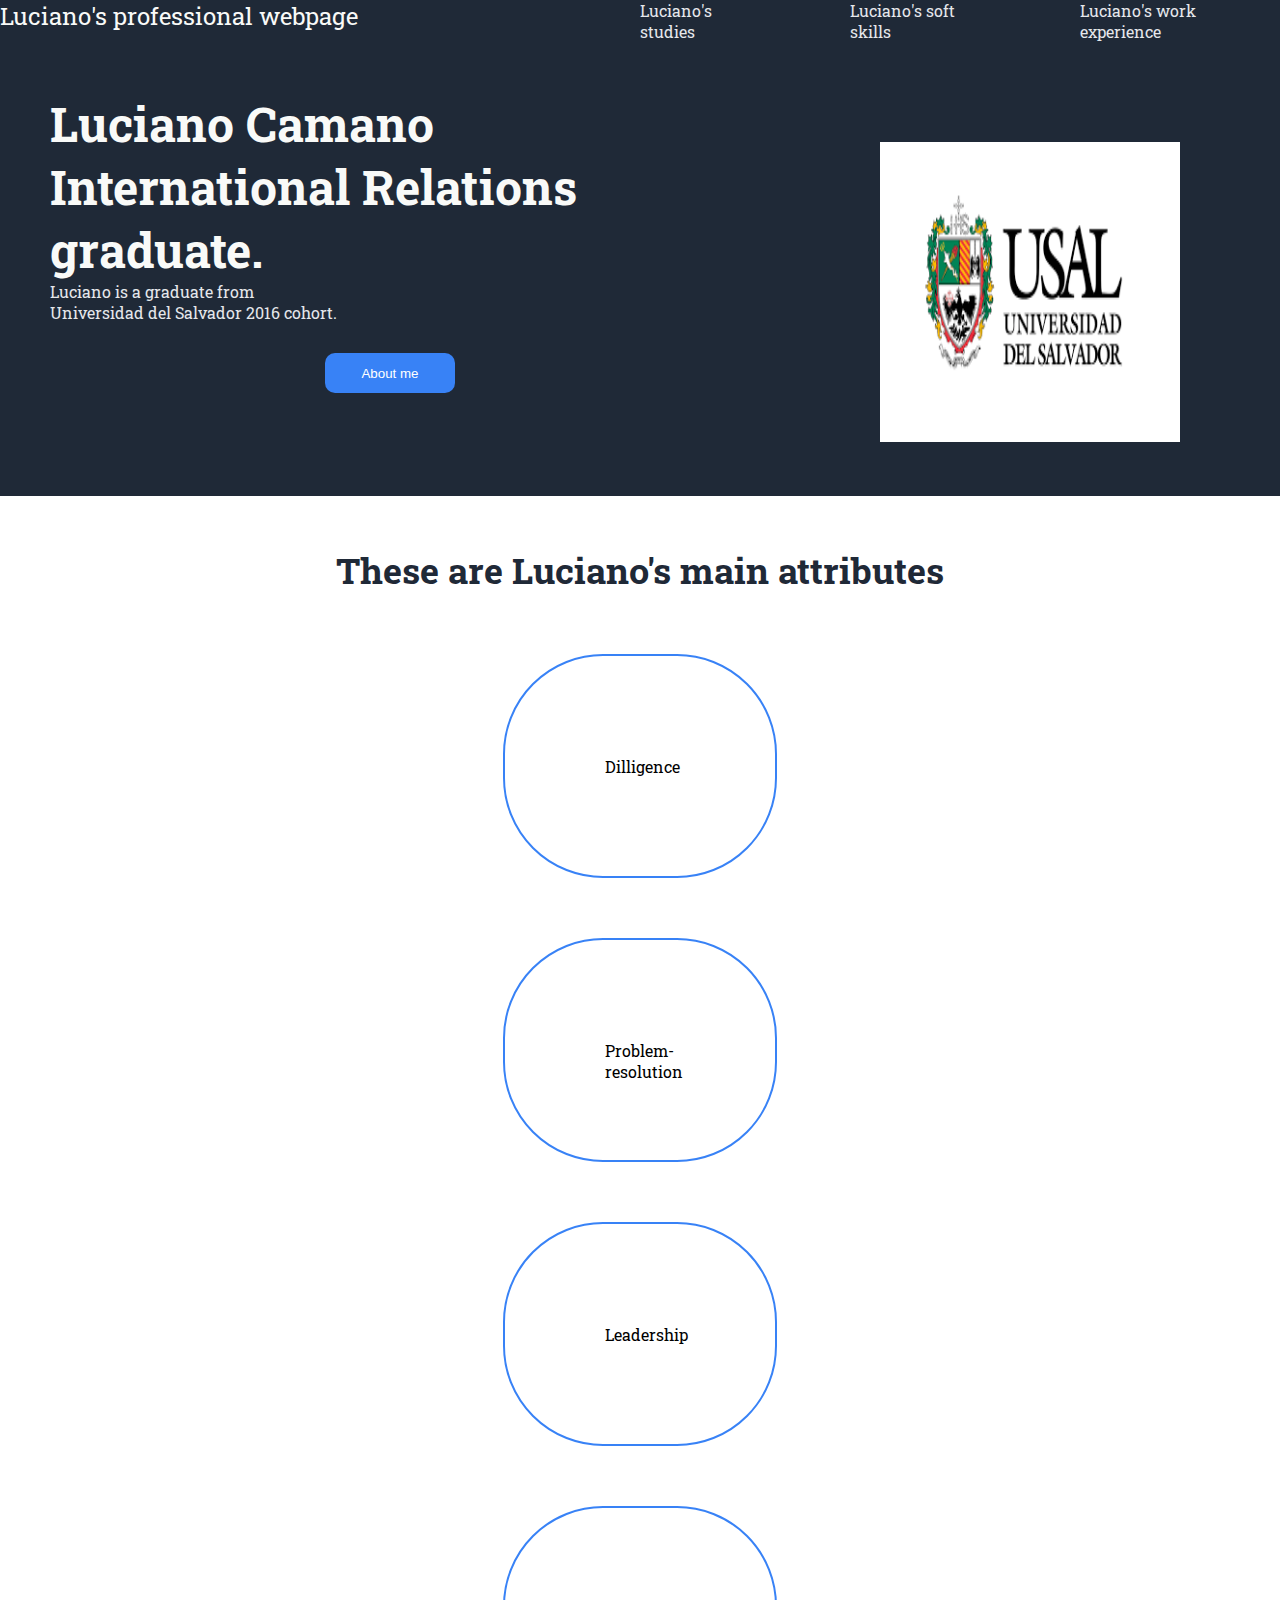
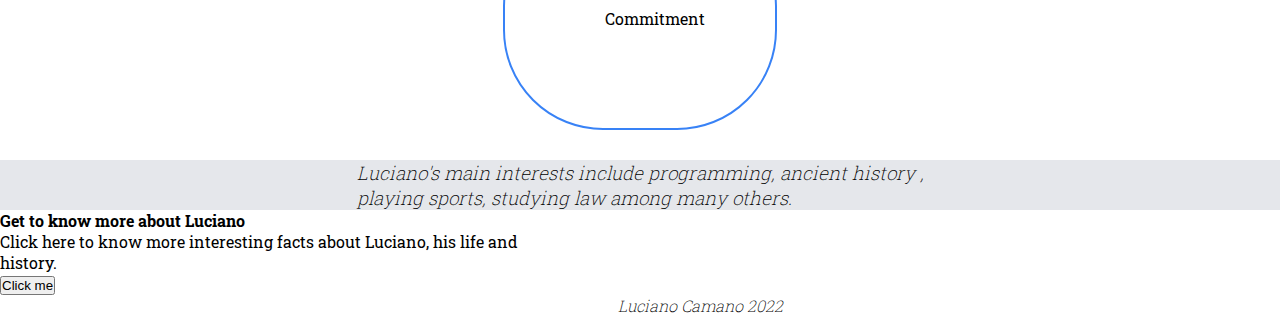
<file: index.html>
<!DOCTYPE html>
<html lang="en">
<head>
    <meta charset="UTF-8">
    <meta http-equiv="X-UA-Compatible" content="IE=edge">
    <meta name="viewport" content="width=device-width, initial-scale=1.0">
    <title>Luciano's webpage </title>
    <link rel="stylesheet" href="styles.css">
</head>
<body>
    <div class="first section">
        <div class="navbar">
            <div class="navbar-left">
                <p id="header-logo">
               Luciano's professional webpage </p> 
            
            </div> 
                <div class="navbar-right"> 
                    <ul style="list-style-type:none ;">
                    
        <li class="header-link"> Luciano's studies </li>
        <li class="header-link"> Luciano's soft skills</li>
        <li class="header-link"> Luciano's work experience </li>
          </ul>

    </div>
        
    </div>

    <div class="content">
        <div class="content.left">
            <h1>Luciano Camano </br>International Relations graduate.</h1>
            <p class="header-link">Luciano is a graduate from </br> Universidad del Salvador 2016 cohort.</p>
            <button type="first button" class="first-button"> About me</button>
        </div>
        <div class="content.right">
            <img src="[data-uri]" alt="USAL logo" style="width:300px;height:300px;">


        </div>
        </div>
    </div>

<div class="second-part"><h2>These are Luciano's main attributes</h2>
</div>
<div class="box-blue">
    <div class="box">
        <p class="second"> Dilligence </p>
</div>
</div>
<div class="box-blue">
    <div class="box">
        <p class="second"> Problem- resolution </p>
</div>
</div>
<div class="box-blue">
    <div class="box">
        <p class="second"> Leadership </p>
</div>
</div>
<div class="box-blue">
    <div class="box">
        <p class="second"> Commitment </p>
</div>
    
    
</div>

<div class="third-section">
<H3 class="third"> Luciano's main interests include programming, ancient history , <br> playing sports, studying law among many others. </H3>
</div>

<div class=" last.section"></div>
<div class=" last.container">
    <div class="left.container">
        <h4> Get to know more about Luciano</h4>
        <p class="last.b"> Click here to know more interesting facts about Luciano,
            his life and <br> history.</p>
            <div class="right">
                <button type="button.last" class="button"> Click me</button>
            </div>
    </div>
</div>
<div class="footer"> Luciano Camano 2022

</div>
</body>
</html>
</file>
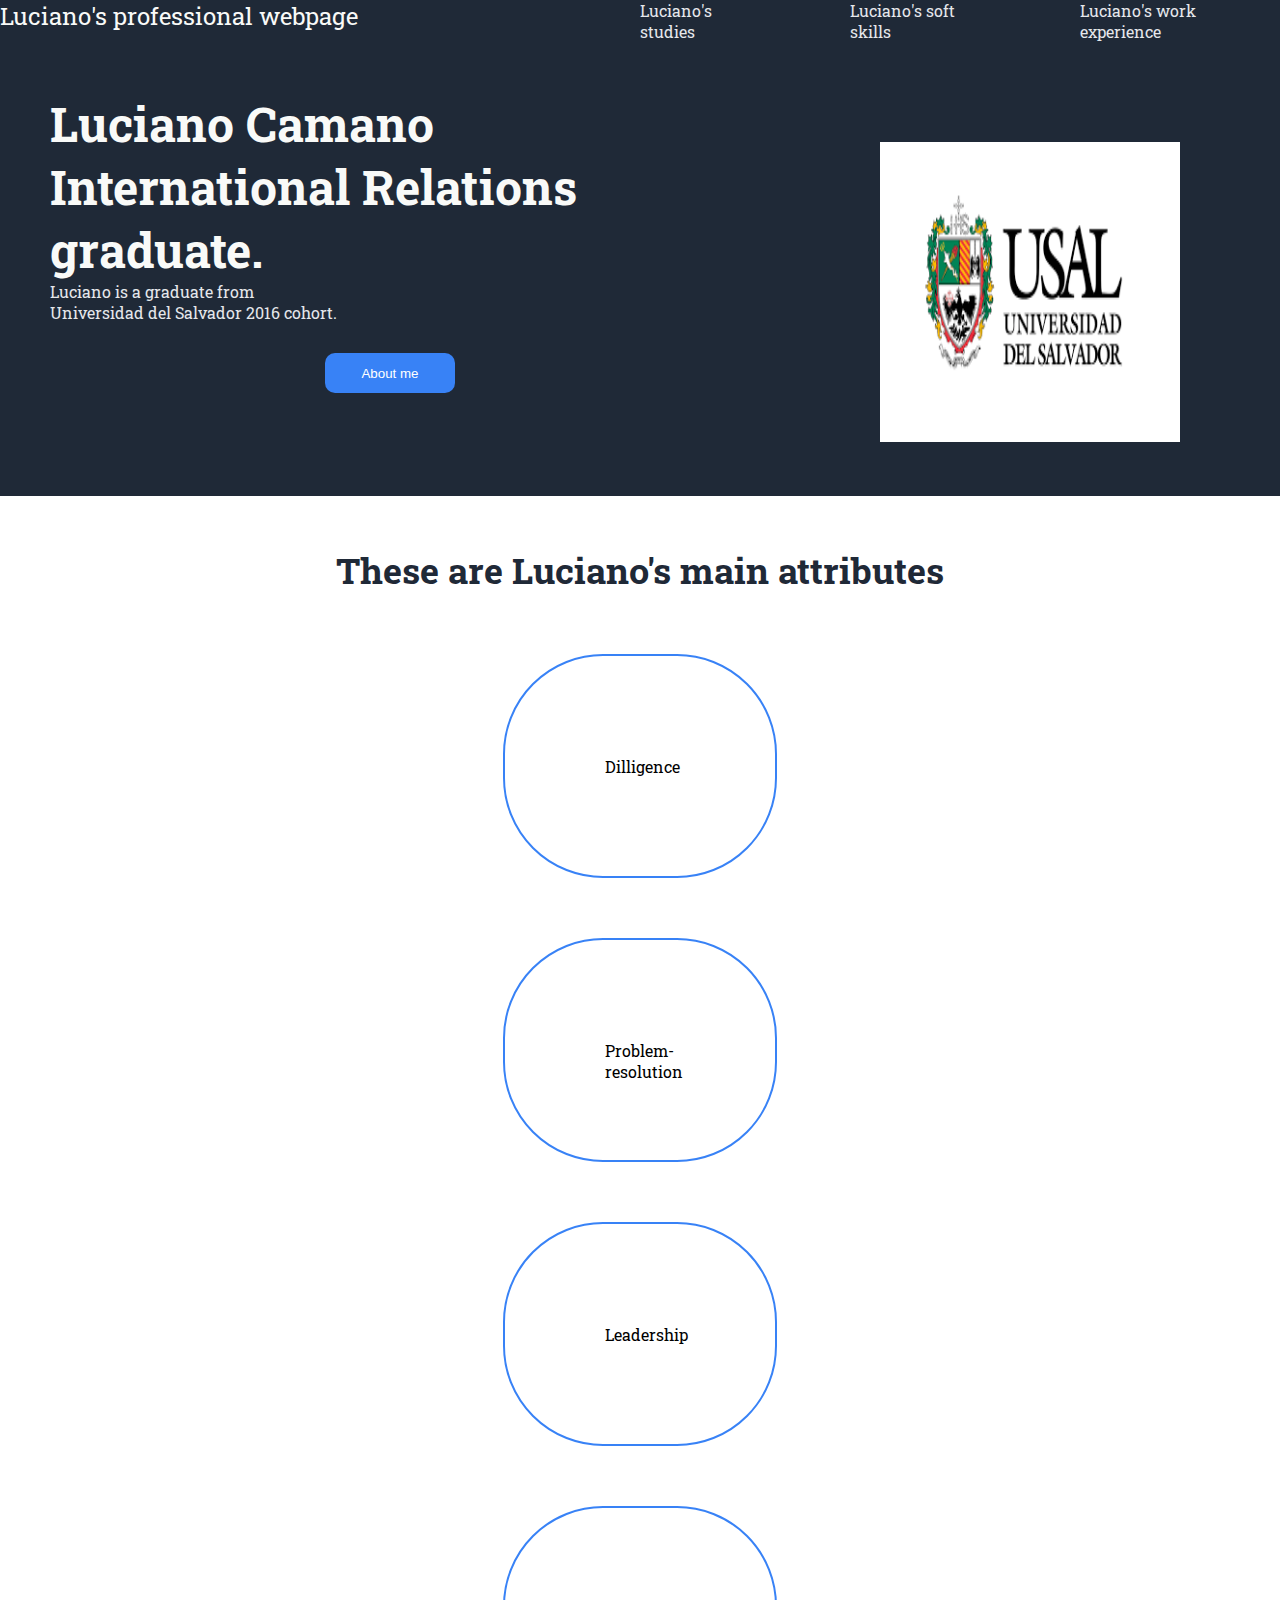
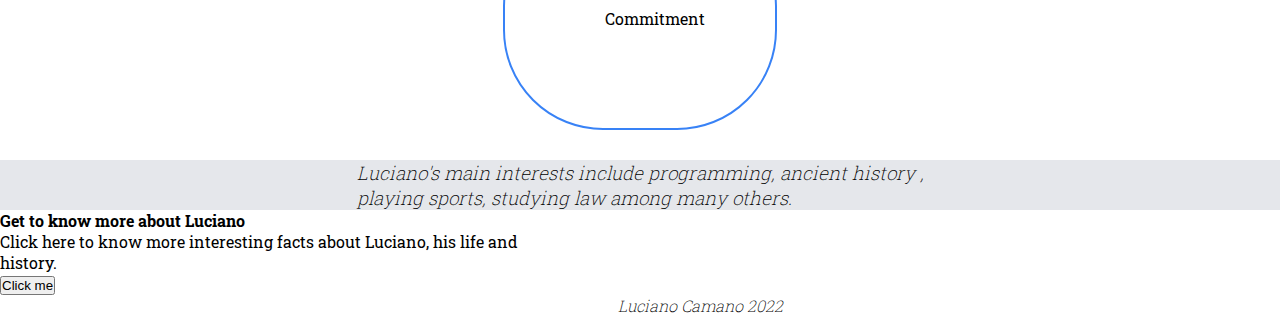
<file: landingpage.html>
<!DOCTYPE html>
<html lang="en">
<head>
    <meta charset="UTF-8">
    <meta http-equiv="X-UA-Compatible" content="IE=edge">
    <meta name="viewport" content="width=device-width, initial-scale=1.0">
    <title>Luciano's webpage </title>
    <link rel="stylesheet" href="styles.css">
</head>
<body>
    <div class="first section">
        <div class="navbar">
            <div class="navbar-left">
                <p id="header-logo">
               Luciano's professional webpage </p> 
            
            </div> 
                <div class="navbar-right"> 
                    <ul style="list-style-type:none ;">
                    
        <li class="header-link"> Luciano's studies </li>
        <li class="header-link"> Luciano's soft skills</li>
        <li class="header-link"> Luciano's work experience </li>
          </ul>

    </div>
        
    </div>

    <div class="content">
        <div class="content.left">
            <h1>Luciano Camano </br>International Relations graduate.</h1>
            <p class="header-link">Luciano is a graduate from </br> Universidad del Salvador 2016 cohort.</p>
            <button type="first button" class="first-button"> About me</button>
        </div>
        <div class="content.right">
            <img src="[data-uri]" alt="USAL logo" style="width:300px;height:300px;">


        </div>
        </div>
    </div>

<div class="second-part"><h2>These are Luciano's main attributes</h2>
</div>
<div class="box-blue">
    <div class="box">
        <p class="second"> Dilligence </p>
</div>
</div>
<div class="box-blue">
    <div class="box">
        <p class="second"> Problem- resolution </p>
</div>
</div>
<div class="box-blue">
    <div class="box">
        <p class="second"> Leadership </p>
</div>
</div>
<div class="box-blue">
    <div class="box">
        <p class="second"> Commitment </p>
</div>
    
    
</div>

<div class="third-section">
<H3 class="third"> Luciano's main interests include programming, ancient history , <br> playing sports, studying law among many others. </H3>
</div>

<div class=" last.section"></div>
<div class=" last.container">
    <div class="left.container">
        <h4> Get to know more about Luciano</h4>
        <p class="last.b"> Click here to know more interesting facts about Luciano,
            his life and <br> history.</p>
            <div class="right">
                <button type="button.last" class="button"> Click me</button>
            </div>
    </div>
</div>
<div class="footer"> Luciano Camano 2022

</div>
</body>
</html>
</file>
<file: styles.css>
@import url('https://fonts.googleapis.com/css2?family=Roboto+Slab:wght@300&display=swap');

body {font-family: "Roboto slab", serif}

* {margin: 0;
padding: 0;}

.first.section { background-color: #1F2937;}

#header-logo {font-size: 24px; color: #f9faf8 ;}

.header-link { font-size: 16px; color: #E5E7eb; }


.navbar {display: flex; flex-direction: row;}


ul{display: flex; 
    flex-direction: row;
gap: 5rem;}

    
    .navbar-right,.navbar-left {display: flex;
width: 50%; }

h1 {font-size: 48px;
font-weight: bolder;
color: #f9faf8;}

.content {display: flex
    ; flex-direction: row;
margin: 50px;}

.content.right {display:flex ; 
    justify-content: center; align-items: center; 
    flex-direction: column; 
    width: 70%;
   }

   img {  margin: 50px; margin-left: 180px;}

.first-button {display: flex;
justify-content: center; align-items: center; margin-top: 30px; margin-left: 275px ;

background-color: #3882f6;
color: white;
width: 130px;
height: 40px ;
border: 2px #3882f6;
border-radius: 10px ;

}

h2 { font-size:36px;
font-weight: bolder;
color: #1F2937; text-align: center; margin:30px ;}

.box-blue { display: flex;
flex-direction: row ;
justify-content: center; }

.box { border: 2px solid #3882f6;
    border-radius: 100px;
    width: 70px;
     height: 20px;
     padding: 100px;
     margin: 30px;
     

  }

  h3 {background-color: #E5E7eb;
   display:flex;
   justify-content: center
   ; align-items: center;
flex-direction: column;
font-style: italic;
font-weight: 200;}

.last.section { display: flex;
justify-content: center;
align-items: center;
background-color: #3882f6;
height: 40%;}

.footer { display: flex;
justify-content: center;
align-items: center;
color: black;
font-style: italic;
font-weight: 200;
width: 200px;
padding-left: 600px ;}
</file>
